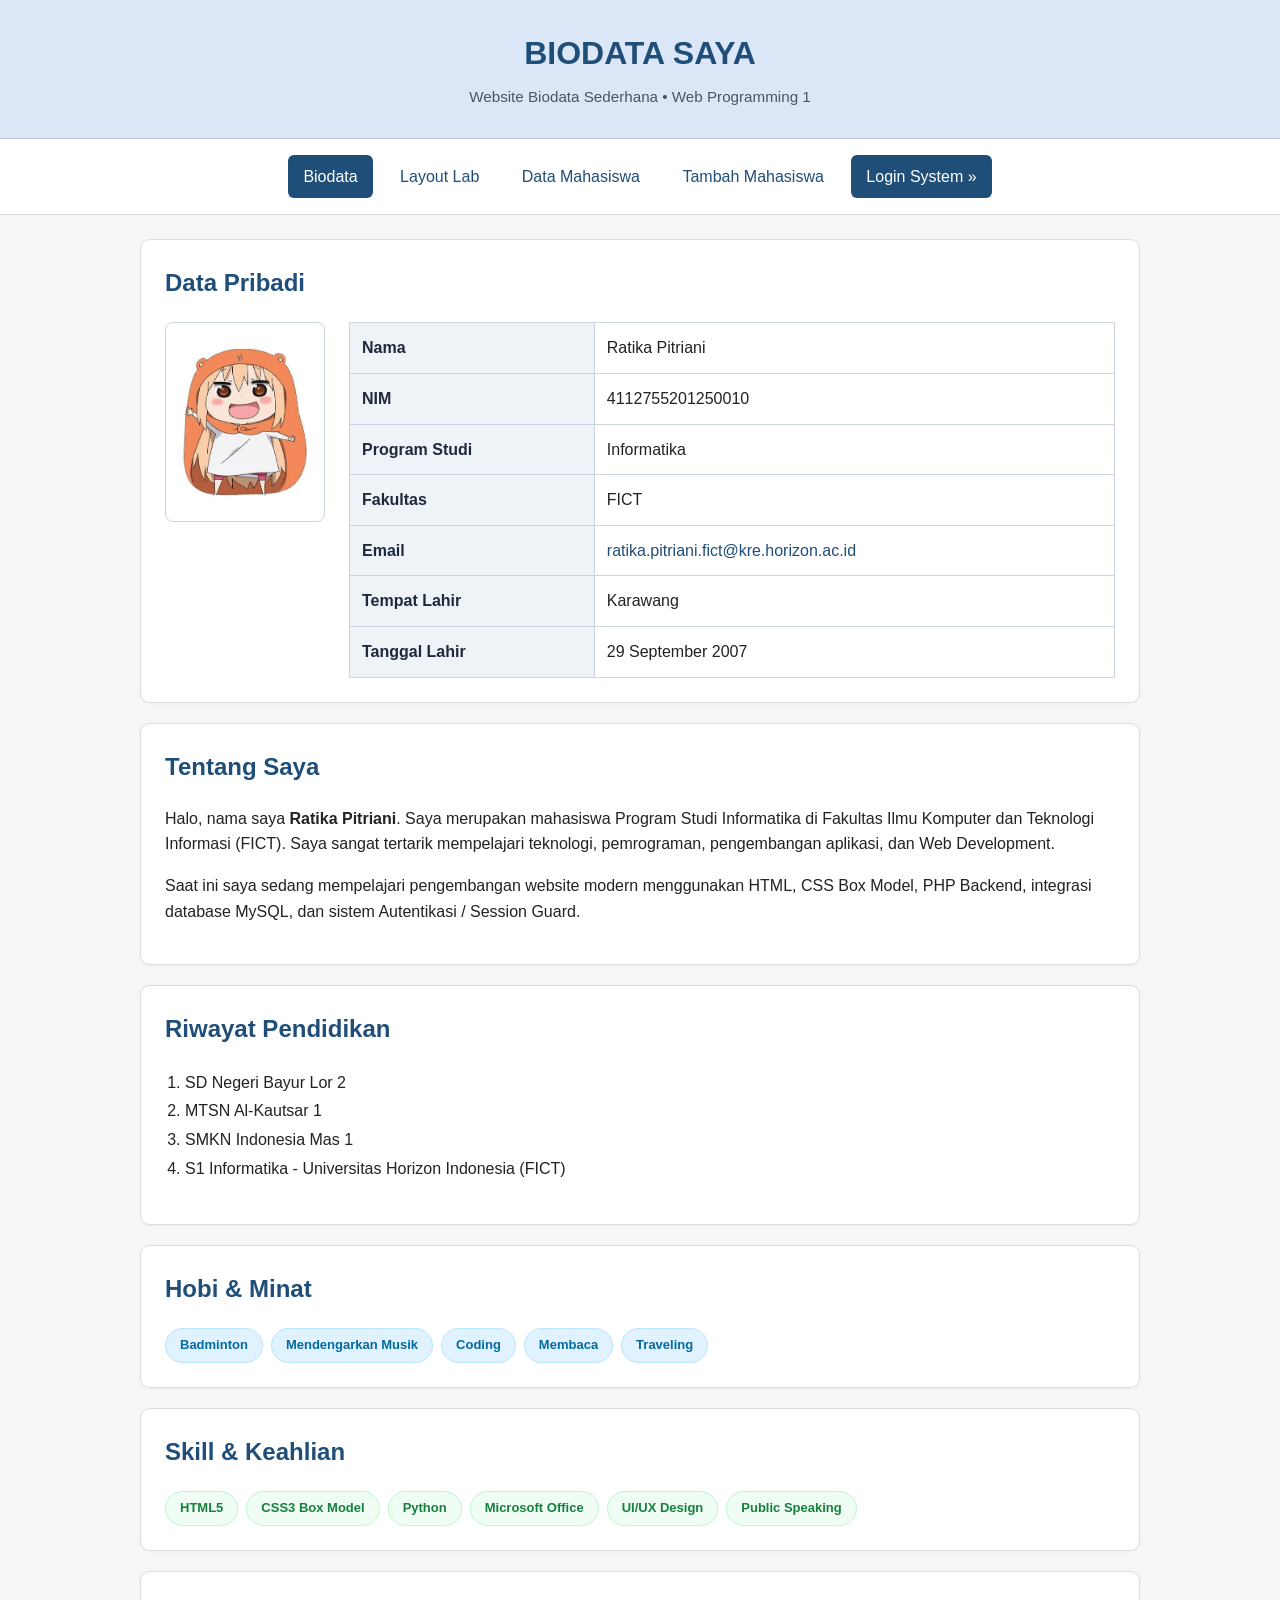
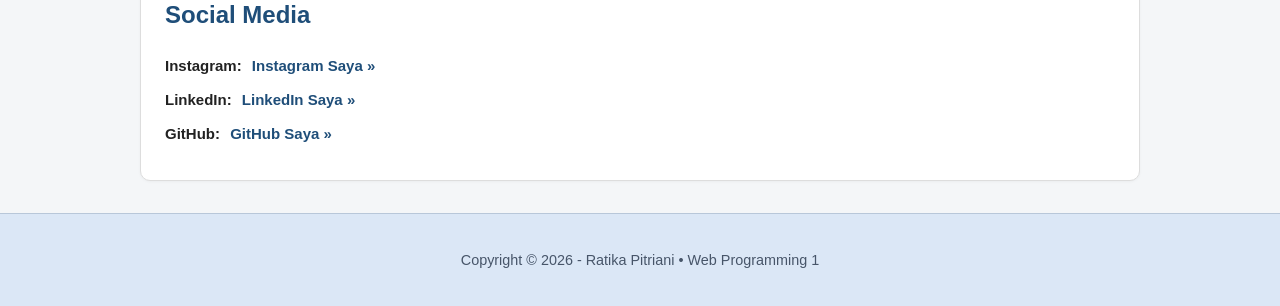
<file: index.html>
<!DOCTYPE html>
<html lang="id">
	<head>
		<meta charset="UTF-8">
		<meta name="viewport" content="width=device-width, initial-scale=1.0">
		<title>Biodata Saya - Ratika Pitriani</title>
		<link rel="stylesheet" href="style.css">
	</head>
	<body>

		<!-- HEADER -->
		<header>
			<h1>BIODATA SAYA</h1>
			<p>Website Biodata Sederhana &bull; Web Programming 1</p>
		</header>

		<!-- NAVIGATION (Modul 3B, 4B, & 5B) -->
		<nav>
			<a href="index.html" class="active">Biodata</a>
			<a href="layout.html">Layout Lab</a>
			<a href="data_mahasiswa.php">Data Mahasiswa</a>
			<a href="form_mahasiswa.php">Tambah Mahasiswa</a>
			<a href="login.php" style="background-color: #1f4e79; color: white;">Login System &raquo;</a>
		</nav>

		<!-- MAIN CONTENT -->
		<main>
			<!-- BIODATA PRIBADI -->
			<section id="biodata" class="card">
				<h2>Data Pribadi</h2>
				<div style="display: flex; gap: 24px; flex-wrap: wrap; align-items: flex-start;">
					<div style="text-align: center; margin: 0 auto;">
						<img src="assets/foto.jpg" onerror="this.onerror=null;this.src='foto.jpg';" alt="Foto Profil Ratika Pitriani" class="profile-photo">
					</div>
					<div style="flex: 1; min-width: 280px;">
						<table class="data-table" style="margin-top: 0;">
							<tbody>
								<tr>
									<th scope="row" style="width: 32%;">Nama</th>
									<td>Ratika Pitriani</td>
								</tr>
								<tr>
									<th scope="row">NIM</th>
									<td>4112755201250010</td>
								</tr>
								<tr>
									<th scope="row">Program Studi</th>
									<td>Informatika</td>
								</tr>
								<tr>
									<th scope="row">Fakultas</th>
									<td>FICT</td>
								</tr>
								<tr>
									<th scope="row">Email</th>
									<td><a href="mailto:ratika.pitriani.fict@kre.horizon.ac.id" style="color: #1f4e79; text-decoration: none; font-weight: 500;">ratika.pitriani.fict@kre.horizon.ac.id</a></td>
								</tr>
								<tr>
									<th scope="row">Tempat Lahir</th>
									<td>Karawang</td>
								</tr>
								<tr>
									<th scope="row">Tanggal Lahir</th>
									<td>29 September 2007</td>
								</tr>
							</tbody>
						</table>
					</div>
				</div>
			</section>

			<!-- TENTANG SAYA -->
			<section id="tentang" class="card">
				<h2>Tentang Saya</h2>
				<p>
					Halo, nama saya <strong>Ratika Pitriani</strong>. Saya merupakan mahasiswa Program Studi Informatika di Fakultas Ilmu Komputer dan Teknologi Informasi (FICT). Saya sangat tertarik mempelajari teknologi, pemrograman, pengembangan aplikasi, dan Web Development.
				</p>
				<p>
					Saat ini saya sedang mempelajari pengembangan website modern menggunakan HTML, CSS Box Model, PHP Backend, integrasi database MySQL, dan sistem Autentikasi / Session Guard.
				</p>
			</section>

			<!-- RIWAYAT PENDIDIKAN -->
			<section id="pendidikan" class="card">
				<h2>Riwayat Pendidikan</h2>
				<ol style="padding-left: 20px; line-height: 1.8;">
					<li>SD Negeri Bayur Lor 2</li>
					<li>MTSN Al-Kautsar 1</li>
					<li>SMKN Indonesia Mas 1</li>
					<li>S1 Informatika - Universitas Horizon Indonesia (FICT)</li>
				</ol>
			</section>

			<!-- HOBI -->
			<section id="hobi" class="card">
				<h2>Hobi &amp; Minat</h2>
				<ul class="badge-list">
					<li>Badminton</li>
					<li>Mendengarkan Musik</li>
					<li>Coding</li>
					<li>Membaca</li>
					<li>Traveling</li>
				</ul>
			</section>

			<!-- SKILL -->
			<section id="skill" class="card">
				<h2>Skill &amp; Keahlian</h2>
				<ul class="badge-list skill-list">
					<li>HTML5</li>
					<li>CSS3 Box Model</li>
					<li>Python</li>
					<li>Microsoft Office</li>
					<li>UI/UX Design</li>
					<li>Public Speaking</li>
				</ul>
			</section>

			<!-- SOSIAL MEDIA -->
			<section id="sosial-media" class="card">
				<h2>Social Media</h2>
				<div class="social-links">
					<p>
						<strong>Instagram:</strong>
						<a href="https://www.instagram.com/" target="_blank" rel="noopener noreferrer">
							Instagram Saya &raquo;
						</a>
					</p>
					<p>
						<strong>LinkedIn:</strong>
						<a href="https://www.linkedin.com/in/ratika-pitriani-9b37472b4/" target="_blank" rel="noopener noreferrer">
							LinkedIn Saya &raquo;
						</a>
					</p>
					<p>
						<strong>GitHub:</strong>
						<a href="https://github.com/" target="_blank" rel="noopener noreferrer">
							GitHub Saya &raquo;
						</a>
					</p>
				</div>
			</section>
		</main>

		<!-- FOOTER -->
		<footer>
			<p>Copyright &copy; 2026 - Ratika Pitriani &bull; Web Programming 1</p>
		</footer>
	</body>
</html>
</file>
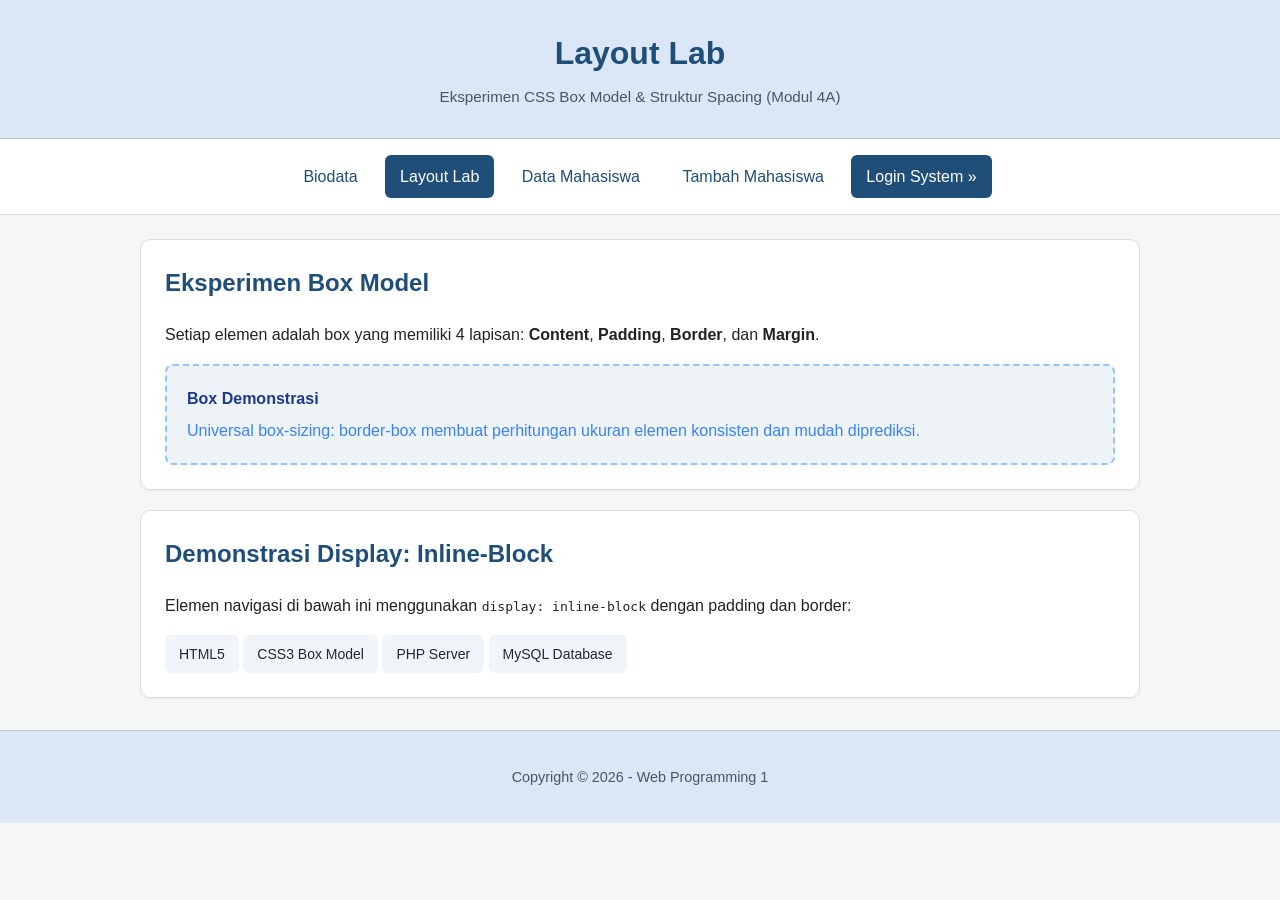
<file: layout.html>
<!DOCTYPE html>
<html lang="id">
<head>
    <meta charset="UTF-8">
    <meta name="viewport" content="width=device-width, initial-scale=1.0">
    <title>Layout Lab - Web Programming 1</title>
    <link rel="stylesheet" href="style.css">
</head>
<body>

    <header>
        <h1>Layout Lab</h1>
        <p>Eksperimen CSS Box Model &amp; Struktur Spacing (Modul 4A)</p>
    </header>

    <nav>
        <a href="index.html">Biodata</a>
        <a href="layout.html" class="active">Layout Lab</a>
        <a href="data_mahasiswa.php">Data Mahasiswa</a>
        <a href="form_mahasiswa.php">Tambah Mahasiswa</a>
        <a href="login.php" style="background-color: #1f4e79; color: white;">Login System &raquo;</a>
    </nav>

    <main>
        <section class="card">
            <h2>Eksperimen Box Model</h2>
            <p>
                Setiap elemen adalah box yang memiliki 4 lapisan: <strong>Content</strong>, <strong>Padding</strong>, <strong>Border</strong>, dan <strong>Margin</strong>.
            </p>
            <div style="background: #eef3f8; border: 2px dashed #93c5fd; padding: 20px; border-radius: 8px; margin-top: 14px;">
                <p style="margin: 0; font-weight: bold; color: #1e3a8a;">Box Demonstrasi</p>
                <p style="margin: 6px 0 0 0; color: #3b82f6;">Universal box-sizing: border-box membuat perhitungan ukuran elemen konsisten dan mudah diprediksi.</p>
            </div>
        </section>

        <section class="card">
            <h2>Demonstrasi Display: Inline-Block</h2>
            <p>Elemen navigasi di bawah ini menggunakan <code>display: inline-block</code> dengan padding dan border:</p>
            <div style="margin-top: 10px;">
                <a href="#" class="btn-action">HTML5</a>
                <a href="#" class="btn-action">CSS3 Box Model</a>
                <a href="#" class="btn-action">PHP Server</a>
                <a href="#" class="btn-action">MySQL Database</a>
            </div>
        </section>
    </main>

    <footer>
        <p>Copyright &copy; 2026 - Web Programming 1</p>
    </footer>

</body>
</html>
</file>
<file: style.css>
/* =========================================================
   STYLE.CSS - Web Programming 1
   Modul 3B, 4A (Box Model), 4B (Form & Table), 5B (Login System)
   ========================================================= */

/* 1. Universal Box Model (Modul 4A & 5B) */
* {
    box-sizing: border-box;
}

body {
    margin: 0;
    font-family: -apple-system, BlinkMacSystemFont, "Segoe UI", Roboto, "Helvetica Neue", Arial, sans-serif;
    background-color: #f4f6f8;
    color: #222222;
    line-height: 1.6;
}

/* 2. Header & Footer (Modul 4A) */
header {
    background-color: #dbe7f6;
    padding: 28px 20px;
    text-align: center;
    border-bottom: 1px solid #b8c7d9;
}

header h1 {
    margin: 0 0 6px 0;
    color: #1f4e79;
}

header p {
    margin: 0;
    color: #475569;
    font-size: 0.95rem;
}

footer {
    background-color: #dbe7f6;
    padding: 20px;
    margin-top: 32px;
    text-align: center;
    border-top: 1px solid #b8c7d9;
    color: #475569;
    font-size: 0.9rem;
}

/* 3. Navigation Bar (Modul 3B, 4A, 4B) */
nav {
    background-color: #ffffff;
    padding: 12px 5%;
    border-bottom: 1px solid #dddddd;
    text-align: center;
}

nav a {
    display: inline-block;
    padding: 8px 14px;
    margin: 4px;
    color: #1f4e79;
    text-decoration: none;
    border: 1px solid transparent;
    border-radius: 6px;
    font-weight: 500;
    transition: all 0.2s;
}

nav a:hover {
    background-color: #eef3f8;
    border-color: #cbd5e1;
}

nav a.active {
    background-color: #1f4e79;
    color: #ffffff !important;
}

nav a.nav-logout {
    color: #dc2626;
    font-weight: 600;
}

nav a.nav-logout:hover {
    background-color: #fee2e2;
    border-color: #fca5a5;
}

/* 4. Container & Layout (Modul 4A) */
main {
    width: 90%;
    max-width: 1000px;
    margin: 24px auto;
}

section,
.card {
    background-color: #ffffff;
    padding: 24px;
    margin-bottom: 20px;
    border: 1px solid #dddddd;
    border-radius: 10px;
    box-shadow: 0 1px 3px rgba(0, 0, 0, 0.04);
}

section h2,
.card h2 {
    margin-top: 0;
    color: #1f4e79;
}

/* 5. Tabel Data Mahasiswa (Modul 3B & 4B) */
.data-table {
    width: 100%;
    border-collapse: collapse;
    margin-top: 16px;
    background-color: #ffffff;
}

.data-table caption {
    font-weight: bold;
    margin-bottom: 10px;
    text-align: left;
    color: #334155;
}

.data-table th,
.data-table td {
    border: 1px solid #cbd5e1;
    padding: 12px;
    text-align: left;
}

.data-table th {
    background-color: #eef3f8;
    color: #1e293b;
    font-weight: 600;
}

.data-table tbody tr:hover {
    background-color: #f8fafc;
}

/* 6. Form Tambah Mahasiswa (Modul 4B) */
.student-form {
    width: 100%;
    max-width: 600px;
    margin: 20px auto;
    padding: 24px;
    border: 1px solid #cccccc;
    background-color: #ffffff;
    border-radius: 8px;
}

.student-form label {
    display: block;
    margin-bottom: 6px;
    font-weight: bold;
    color: #334155;
    font-size: 14px;
}

.student-form input {
    display: block;
    width: 100%;
    padding: 10px 12px;
    margin-bottom: 16px;
    border: 1px solid #aaaaaa;
    border-radius: 6px;
    box-sizing: border-box;
    font-size: 14px;
}

.student-form input:focus {
    outline: none;
    border-color: #1f4e79;
    box-shadow: 0 0 0 3px rgba(31, 78, 121, 0.15);
}

.student-form button {
    display: inline-block;
    padding: 10px 18px;
    border: 0;
    border-radius: 6px;
    cursor: pointer;
    font-weight: 600;
    font-size: 14px;
    transition: background 0.2s;
}

.student-form button:hover {
    opacity: 0.9;
}

/* 7. Halaman Login & Authentication (Modul 5B) */
.auth-page {
    min-height: 100vh;
    display: grid;
    place-items: center;
    padding: 24px;
    background: linear-gradient(135deg, #f0f4f8 0%, #dbe7f6 100%);
}

.login-card {
    width: 100%;
    max-width: 420px;
    padding: 32px;
    border: 1px solid #d1d5db;
    border-radius: 16px;
    background: #ffffff;
    box-shadow: 0 10px 25px -5px rgba(0, 0, 0, 0.08);
}

.login-card h2 {
    margin: 0 0 6px 0;
    color: #1f4e79;
}

.form-group {
    margin-bottom: 18px;
}

.login-card label {
    display: block;
    margin-bottom: 6px;
    font-weight: 700;
    color: #1e293b;
    font-size: 14px;
}

.login-card input {
    width: 100%;
    padding: 12px;
    border: 1px solid #cbd5e1;
    border-radius: 8px;
    font-size: 14px;
}

.login-card input:focus {
    outline: none;
    border-color: #1f4e79;
    box-shadow: 0 0 0 3px rgba(31, 78, 121, 0.15);
}

.login-card button {
    width: 100%;
    padding: 12px 16px;
    border: 0;
    border-radius: 8px;
    cursor: pointer;
    background-color: #1f4e79;
    color: white;
    font-weight: bold;
    font-size: 15px;
    transition: background 0.2s;
}

.login-card button:hover {
    background-color: #163a5a;
}

/* 8. Pesan / Alert Boxes */
.message {
    padding: 12px 16px;
    border: 1px solid #d1d5db;
    border-radius: 8px;
    margin-bottom: 16px;
    font-size: 14px;
    line-height: 1.5;
}

.message.error {
    color: #dc2626;
    background-color: #fef2f2;
    border-color: #fca5a5;
}

.message.sukses {
    color: #16a34a;
    background-color: #f0fdf4;
    border-color: #86efac;
}

.message.info {
    color: #2563eb;
    background-color: #eff6ff;
    border-color: #93c5fd;
}

/* 9. Tombol dan Badge Umum */
.btn-action {
    display: inline-block;
    padding: 8px 14px;
    background-color: #f1f5f9;
    color: #1e293b;
    border-radius: 6px;
    text-decoration: none;
    font-size: 14px;
    font-weight: 500;
    transition: background 0.2s;
}

.btn-action:hover {
    background-color: #e2e8f0;
}

.btn-danger {
    background-color: #fee2e2;
    color: #dc2626;
}

.btn-danger:hover {
    background-color: #fecaca;
}

.profile-photo {
    display: block;
    width: 160px;
    height: 200px;
    object-fit: cover;
    max-width: 100%;
    padding: 4px;
    margin: 0 auto;
    border: 1px solid #cbd5e1;
    border-radius: 8px;
    background-color: #ffffff;
}

/* 10. List, Badge & Social Links */
.badge-list {
    display: flex;
    flex-wrap: wrap;
    gap: 8px;
    padding: 0;
    list-style: none;
    margin: 12px 0 0 0;
}

.badge-list li {
    display: inline-block;
    padding: 6px 14px;
    background-color: #e0f2fe;
    color: #0369a1;
    border: 1px solid #bae6fd;
    border-radius: 20px;
    font-size: 13px;
    font-weight: 600;
}

.skill-list li {
    background-color: #f0fdf4;
    color: #15803d;
    border-color: #bbf7d0;
}

.social-links p {
    margin: 10px 0;
    font-size: 15px;
}

.social-links a {
    color: #1f4e79;
    font-weight: 600;
    text-decoration: none;
    margin-left: 6px;
}

.social-links a:hover {
    text-decoration: underline;
}
</file>
